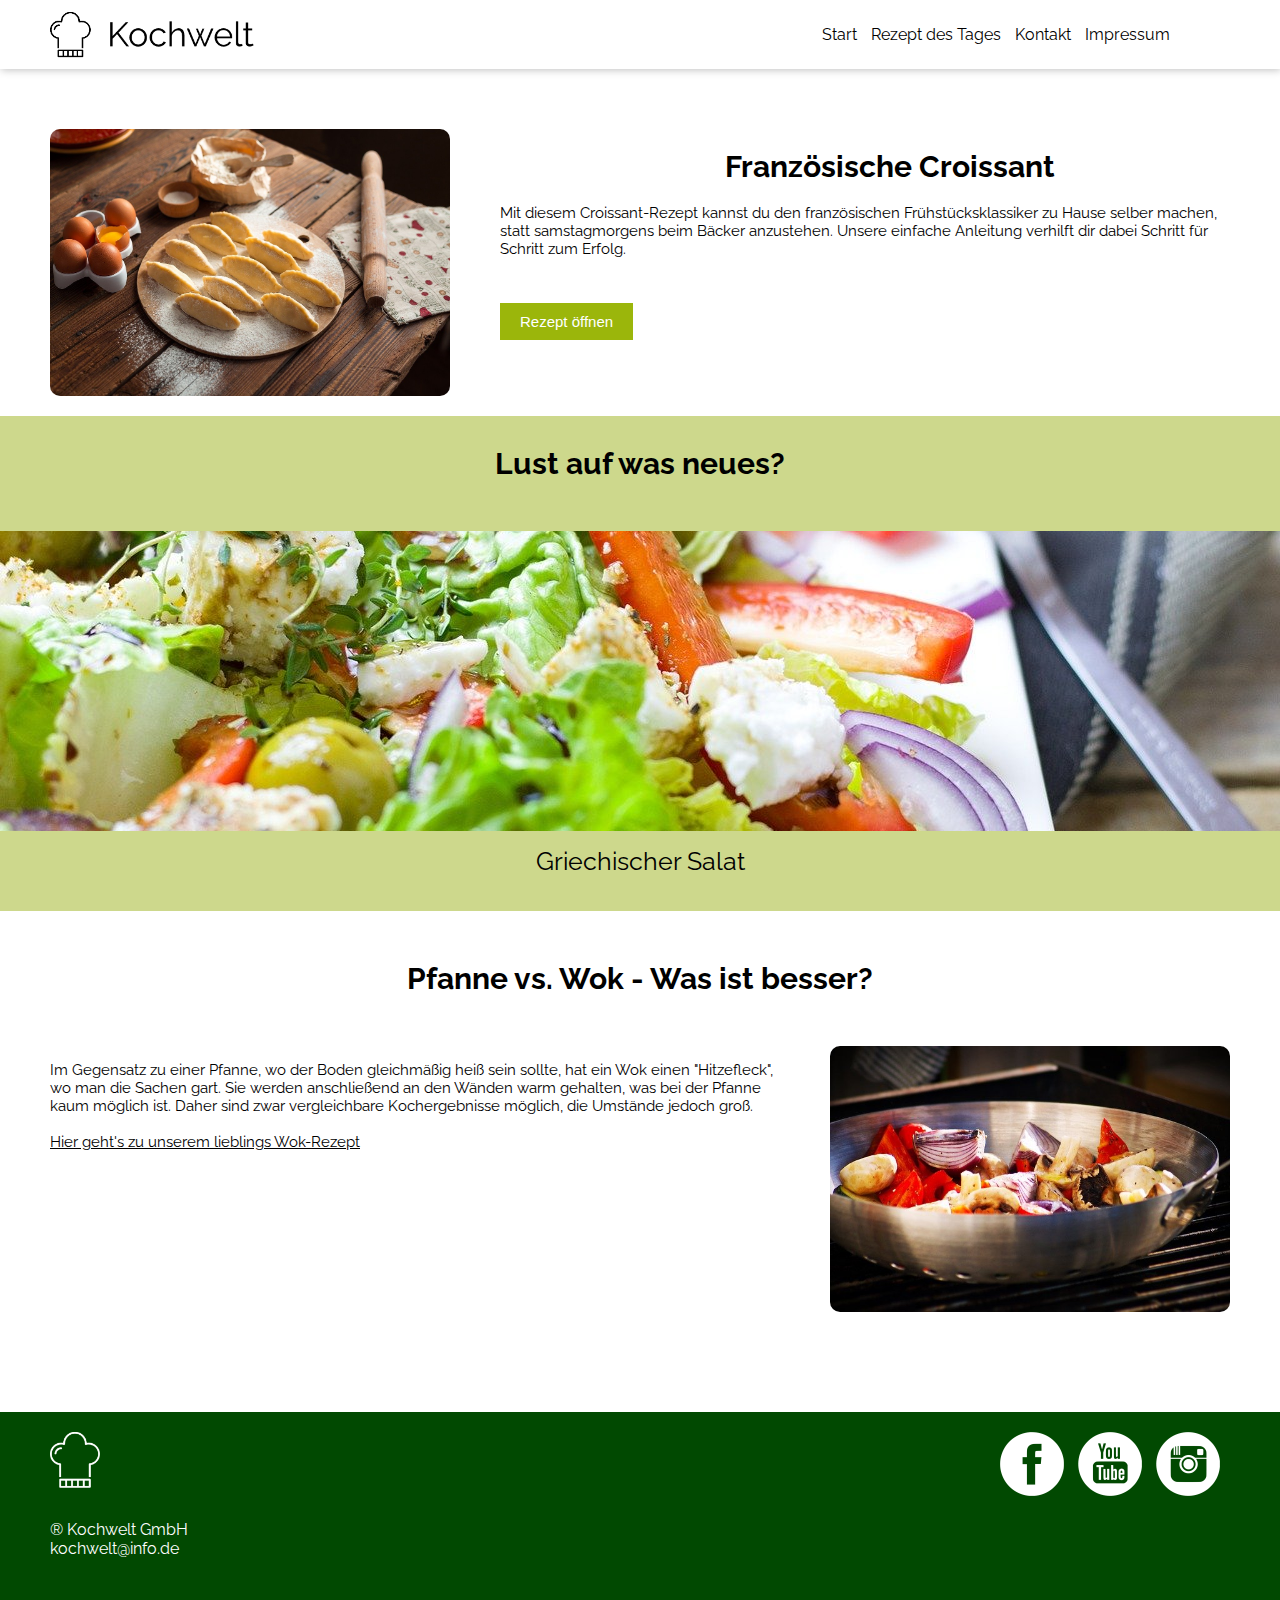
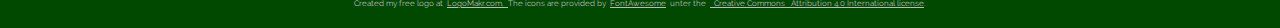
<file: index.html>
<html>

<head>
    <title>Kochwelt</title>
    <link rel="stylesheet" href="kochwelt.css">
    <link rel="stylesheet" href="footer-menu.css">
    <link rel="icon" href="img/logo-favicon.ico" type="image/x-icon">
    <script src="kochwelt.js"></script>
    <meta http-equiv="Content-Type" content="text/html; charset=UTF-8">
    <meta name="viewport" content="width=device-width, initial-scale=1">
    
    <link href="https://fonts.googleapis.com/css2?family=Raleway:wght@700&amp;display=swap" rel="stylesheet">
</head>

<body onload="startSlider()">
    <div class="overflow-hidden">
        <!-- Menu Responsive -->
        <img onclick="showMenu()" class="menu-bar" src="img/bars-solid.svg">
        <div class="overlay-menu" id="menu">
            <a href="index.html">Start</a>
            <a href="rezeptdestages.html">Rezept des Tages</a>
            <a onclick="buttonClose()" href="send_mail.html">Kontakt</a>
            <a onclick="buttonClose()" href="impressum.html">Impressum</a>

            <button onclick="buttonClose()" class="close-button">
                Close
            </button>

        </div>

        <div class="Menu" class="show-menu" id="menu">
            <a href="index.html"><img src="img/logo.png"></a>
            <div class="menu-links">
                <a href="index.html">Start</a>
                <a href="rezeptdestages.html">Rezept des Tages</a>
                <a href="send_mail.html">Kontakt</a>
                <a href="impressum.html">Impressum</a>
            </div>
        </div>


        <!-- Featured food section -->
        <div class="bg1">
            <img src="img/croissant.jpg" class="main-img">
            <div class="main-text-container">
                <h1>Französische Croissant</h1>
                <p class="main-text">Mit diesem Croissant-Rezept kannst du den französischen Frühstücksklassiker zu
                    Hause
                    selber machen, statt samstagmorgens beim Bäcker anzustehen. Unsere einfache Anleitung verhilft dir
                    dabei
                    Schritt für Schritt zum Erfolg.</p>
                <button><a href="rezeptdestages.html?id=3">Rezept öffnen</a></button>

            </div>
        </div>



        <div class="bg2">
            <h1 class="text-center">Lust auf was neues?</h1>
            <div class="slider-container">
                <div id="img-1" class="slider-img">
                    <a href="rezeptdestages.html"> <img class="img-1" src="img/salad.jpg"></a>
                    <a href="rezeptdestages.html" class="bg2-text">Griechischer Salat</a>

                </div>
                <div id="img-2" class="slider-img">
                    <a href="rezeptdestages.html?id=1"> <img class="img-2" src="img/NudelBowl.jpeg"> </a>
                    <a href="rezeptdestages.html?id=1" class="bg2-text">Bunte Nudel-Bowl</a>

                </div>
                <div id="img-3" class="slider-img">
                    <a href="rezeptdestages.html?id=3"> <img class="img-3" src="img/croissant.jpg"> </a>
                    <a href="rezeptdestages.html?id=3" class="bg2-text">Frische Croissants</a>

                </div>
            </div>

        </div>

        <div class="bg3">
            <h1 class="text-center"> Pfanne vs. Wok - Was ist besser?</h1>

            <div class="text-bg3">
                <p>Im Gegensatz zu einer Pfanne, wo der Boden gleichmäßig heiß sein sollte, hat ein Wok einen "Hitzefleck", wo man die Sachen gart. Sie werden anschließend an den Wänden warm gehalten, was bei der Pfanne kaum möglich ist. Daher sind zwar vergleichbare Kochergebnisse möglich, die Umstände jedoch groß.
                    <br><br><a href="rezeptdestages.html?id=2">Hier geht's zu unserem lieblings Wok-Rezept</a>
                </p>

                <img src="img/wok.jpg">
            </div>
        </div>

        <div class="footer" id="footer">
            <div class="footer-icons">
                <div class="logo">
                    <img src="img/logo_small-white.png">

                </div>

                <div class="footer-socia-media">
                    <a href="#"><img class="social-media-icons" src="img/facebook-4-64.png"></a>
                    <a href="https://youtu.be/milcnp2cKaI"><img class="social-media-icons" src="img/youtube-4-64.png"></a>
                    <a href="#"><img class="social-media-icons" src="img/instagram-4-64.png"></a>
                </div>
            </div>

        </div>
        <div class="contact" id="contact">
            ® Kochwelt GmbH <br>
            kochwelt@info.de
        </div>

        <div class="impressum">
            Created my free logo at &nbsp; <a href="https://logomakr.com" target="_blank"> LogoMakr.com. &nbsp; </a>
            The icons are provided by &nbsp; <a href="https://fontawesome.com/" rel="nofollow" target="_blank">
                FontAwesome</a>
            &nbsp; unter the &nbsp; <a href="https://fontawesome.com/license" target="_blank" rel="nofollow"> &nbsp;
                Creative Commons &nbsp;
                Attribution 4.0 International license</a>.
        </div>
    </div>


</body>

</html>
</file>
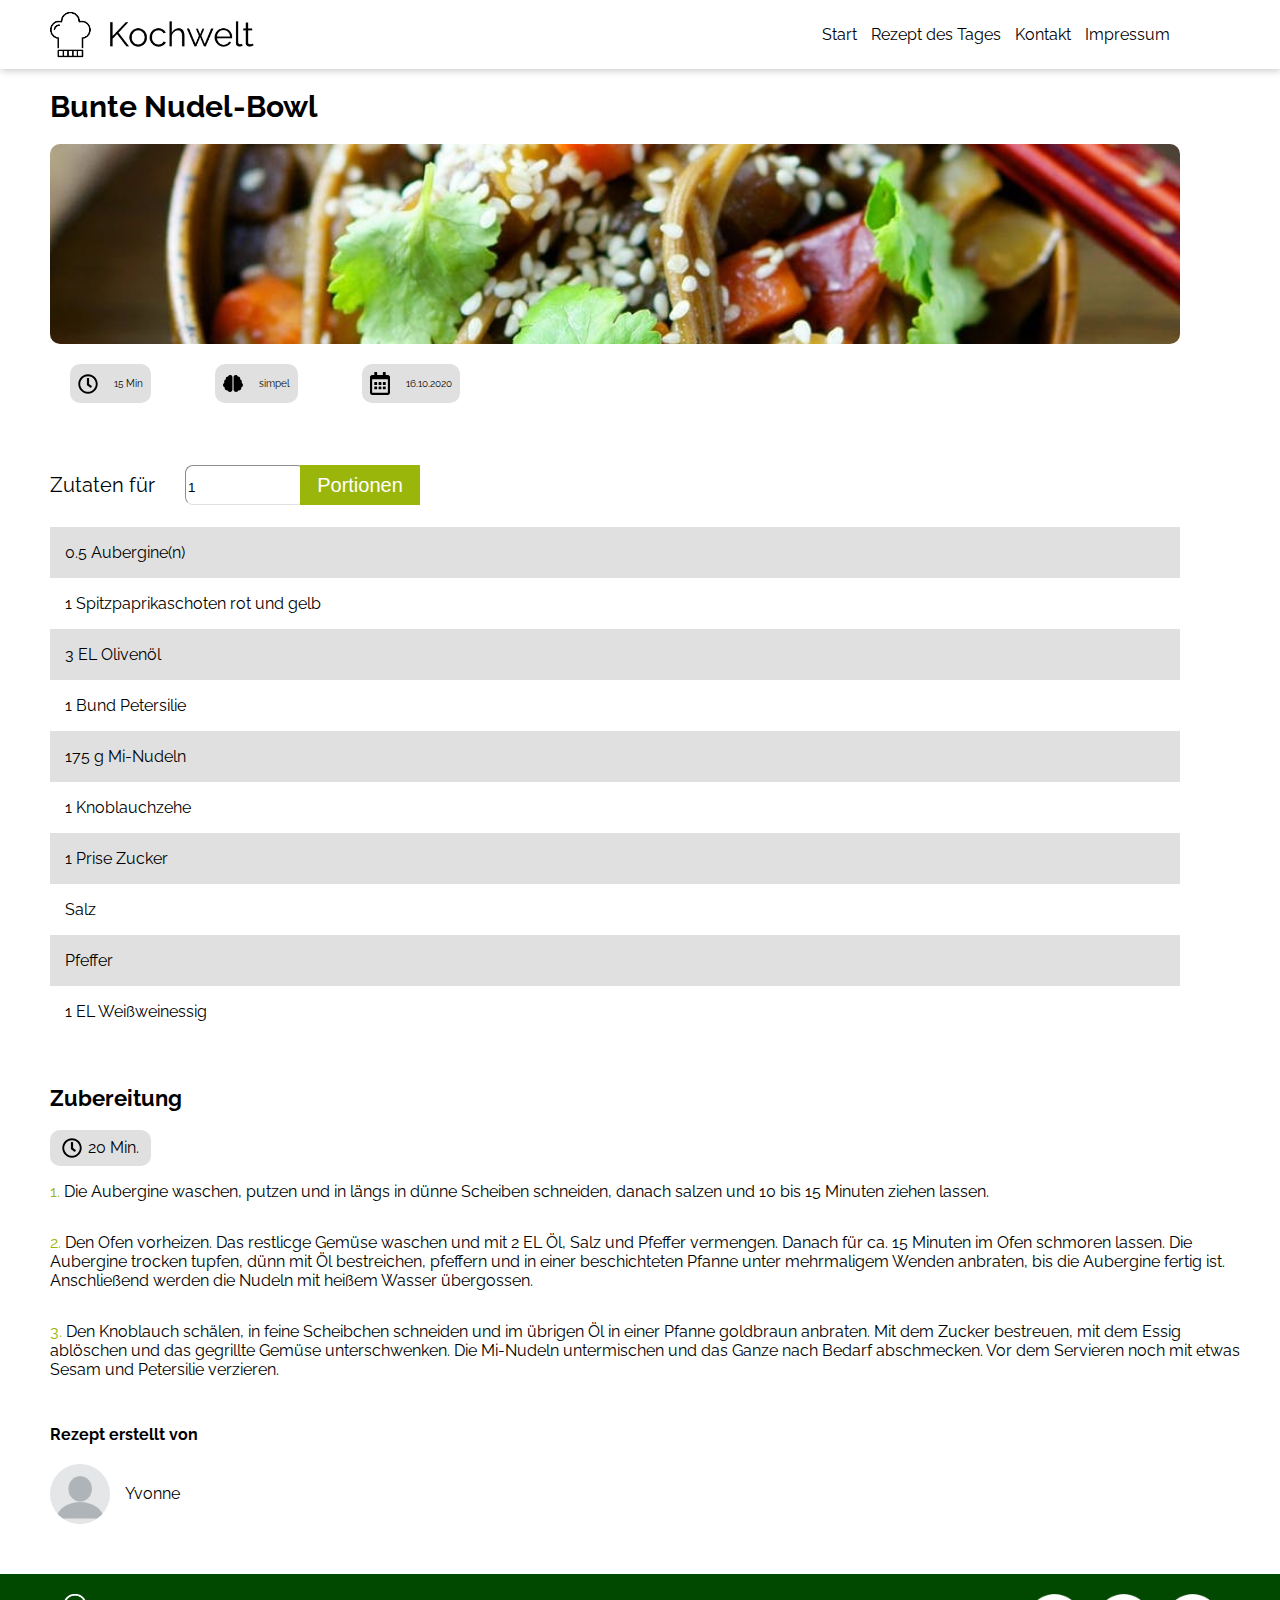
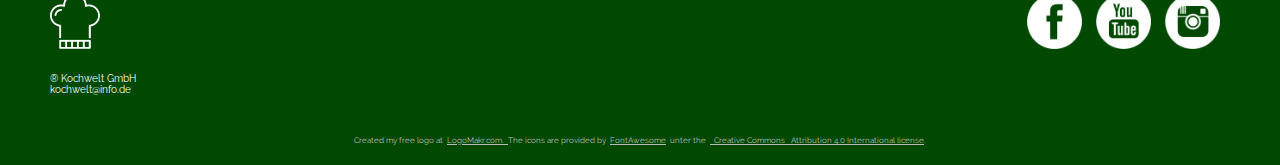
<file: buntenudelbowl.html>
<html>

<head>
    <link rel="stylesheet" href="receipt.css">
    <link rel="stylesheet" href="footer-menu.css">
    <script src="kochwelt-nudeln.js"></script>
    <link href="https://fonts.googleapis.com/css2?family=Raleway:wght@700&amp;display=swap" rel="stylesheet">
    <meta name="viewport" content="width=device-width, initial-scale=1.0">
    <meta http-equiv="Content-Type" content="text/html; charset=UTF-8">

</head>


<body onload="loadRepice(); calculate();">
    <div class="overflow-hidden">
        <div class="Menu">
            <div><img src="img/logo.png"></div>
            <div class="menu-links">
                <a href="index.html">Start</a>
                <a href="rezeptdestages.html">Rezept des Tages</a>
                <a href="#contact">Kontakt</a>
                <a href="#footer">Impressum</a>
            </div>
        </div>

        <!-- Menu Responsive -->
        <img onclick="showMenu()" class="menu-bar" src="img/bars-solid.svg">
        <div class="overlay-menu" id="menu">
            <a href="index.html">Start</a>
            <a href="rezeptdestages.html">Rezept des Tages</a>
            <a href="#contact">Kontakt</a>
            <a href="#footer">Impressum</a>

            <button onclick="buttonClose()" class="close-button">
                Close
            </button>

        </div>

        <div class="margin-left">
            <div>
                <h1 id="headline">Bunte Nudel-Bowl</h1>
            </div>

            <div class="img">
                <img src="img/NudelBowl.jpeg">
            </div>


            <div class="facts">
                <div class="label">
                    <img src="img/icons/clock-regular.svg">
                    <div>15 Min</div>
                </div>

                <div class="label">
                    <img src="img/icons/brain-solid.svg">
                    <div>simpel</div>
                </div>

                <div class="label">
                    <img src="img/icons/calendar-alt-regular.svg">
                    <div>16.10.2020</div>
                </div>
            </div>


            <div class="ingredients">
                <p>Zutaten für</p>
                <div class="value-button">
                    <input id="number" value="1" type="number" />
                    <button onclick="calculate()">Portionen</button>
                </div>
            </div>

            <div class="makings">
                <div>
                    <p id='aubergine'>Aubergine(n)</p>
                </div>
                <div>
                    <p id='pepper'>Spitzpaprikaschoten rot und gelb</p>
                </div>
                <div>
                    <p id='oil'>EL Olivenöl</p>
                </div>
                <div>
                    <p id="parsley">Bund Petersilie</p>
                </div>
                <div>
                    <p id="noodle">g Mi-Nudel</p>
                </div>
                <div>
                    <p id="garlic">Knoblauchzehen </p>
                </div>
                <div>
                    <p id="sugar">Prise Zucker</p>
                </div>
                <div>
                    <p>Salz </p>
                </div>
                <div>
                    <p>Pfeffer</p>
                </div>
                <div>
                    <p id="vinegar">EL Weißweinessig</p>
                </div>

            </div>


            <div class="preparation">
                <h2> Zubereitung</h2>

                <div class="label2">
                    <img src="img/icons/clock-regular.svg">
                    20 Min.
                </div>

                <p>
                    <span>1.</span> Die Aubergine waschen, putzen und in längs in dünne Scheiben schneiden, danach
                    salzen
                    und 10
                    bis 15 Minuten ziehen lassen.
                </p>
                <p>
                    <span>2.</span> Den Ofen vorheizen. Das restlicge Gemüse waschen und mit 2 EL Öl, Salz und Pfeffer
                    vermengen. Danach für ca. 15 Minuten im Ofen schmoren lassen. Die Aubergine trocken tupfen, dünn mit
                    Öl
                    bestreichen, pfeffern und in einer beschichteten Pfanne unter mehrmaligem Wenden anbraten, bis die
                    Aubergine
                    fertig ist.
                    Anschließend werden die Nudeln mit heißem Wasser übergossen.
                </p>
                <p>
                    <span>3.</span> Den Knoblauch schälen, in feine Scheibchen schneiden und im übrigen Öl in einer Pfanne goldbraun anbraten. Mit dem Zucker bestreuen, mit dem Essig ablöschen und das gegrillte Gemüse unterschwenken. Die Mi-Nudeln untermischen und das Ganze nach Bedarf abschmecken. Vor dem Servieren noch mit etwas Sesam und Petersilie verzieren.
                </p>

            </div>


            <div class="author">
                <b>Rezept erstellt von</b>
                <div class="profile"> <img src="img/profile.png"> Yvonne
                </div>

            </div>
        </div>
        <div class="footer" id="footer">
            <div class="footer-icons">
                <div class="logo">
                    <img src="img/logo_small-white.png">

                </div>

                <div class="footer-socia-media">
                    <a href="#"><img class="social-media-icons" src="img/facebook-4-64.png"></a>
                    <a href="#"><img class="social-media-icons" src="img/youtube-4-64.png"></a>
                    <a href="#"><img class="social-media-icons" src="img/instagram-4-64.png"></a>
                </div>
            </div>

        </div>
        <div class="contact" id="contact">
            ® Kochwelt GmbH <br>
            kochwelt@info.de
        </div>

        <div class="impressum">
            Created my free logo at &nbsp; <a href="https://logomakr.com" target="_blank"> LogoMakr.com. &nbsp; </a>
            The icons are provided by &nbsp; <a href="https://fontawesome.com/" rel="nofollow" target="_blank">
                FontAwesome</a>
            &nbsp; unter the &nbsp; <a href="https://fontawesome.com/license" target="_blank" rel="nofollow"> &nbsp;
                Creative Commons &nbsp;
                Attribution 4.0 International license</a>.
        </div>
    </div>

</body>

</html>
</file>
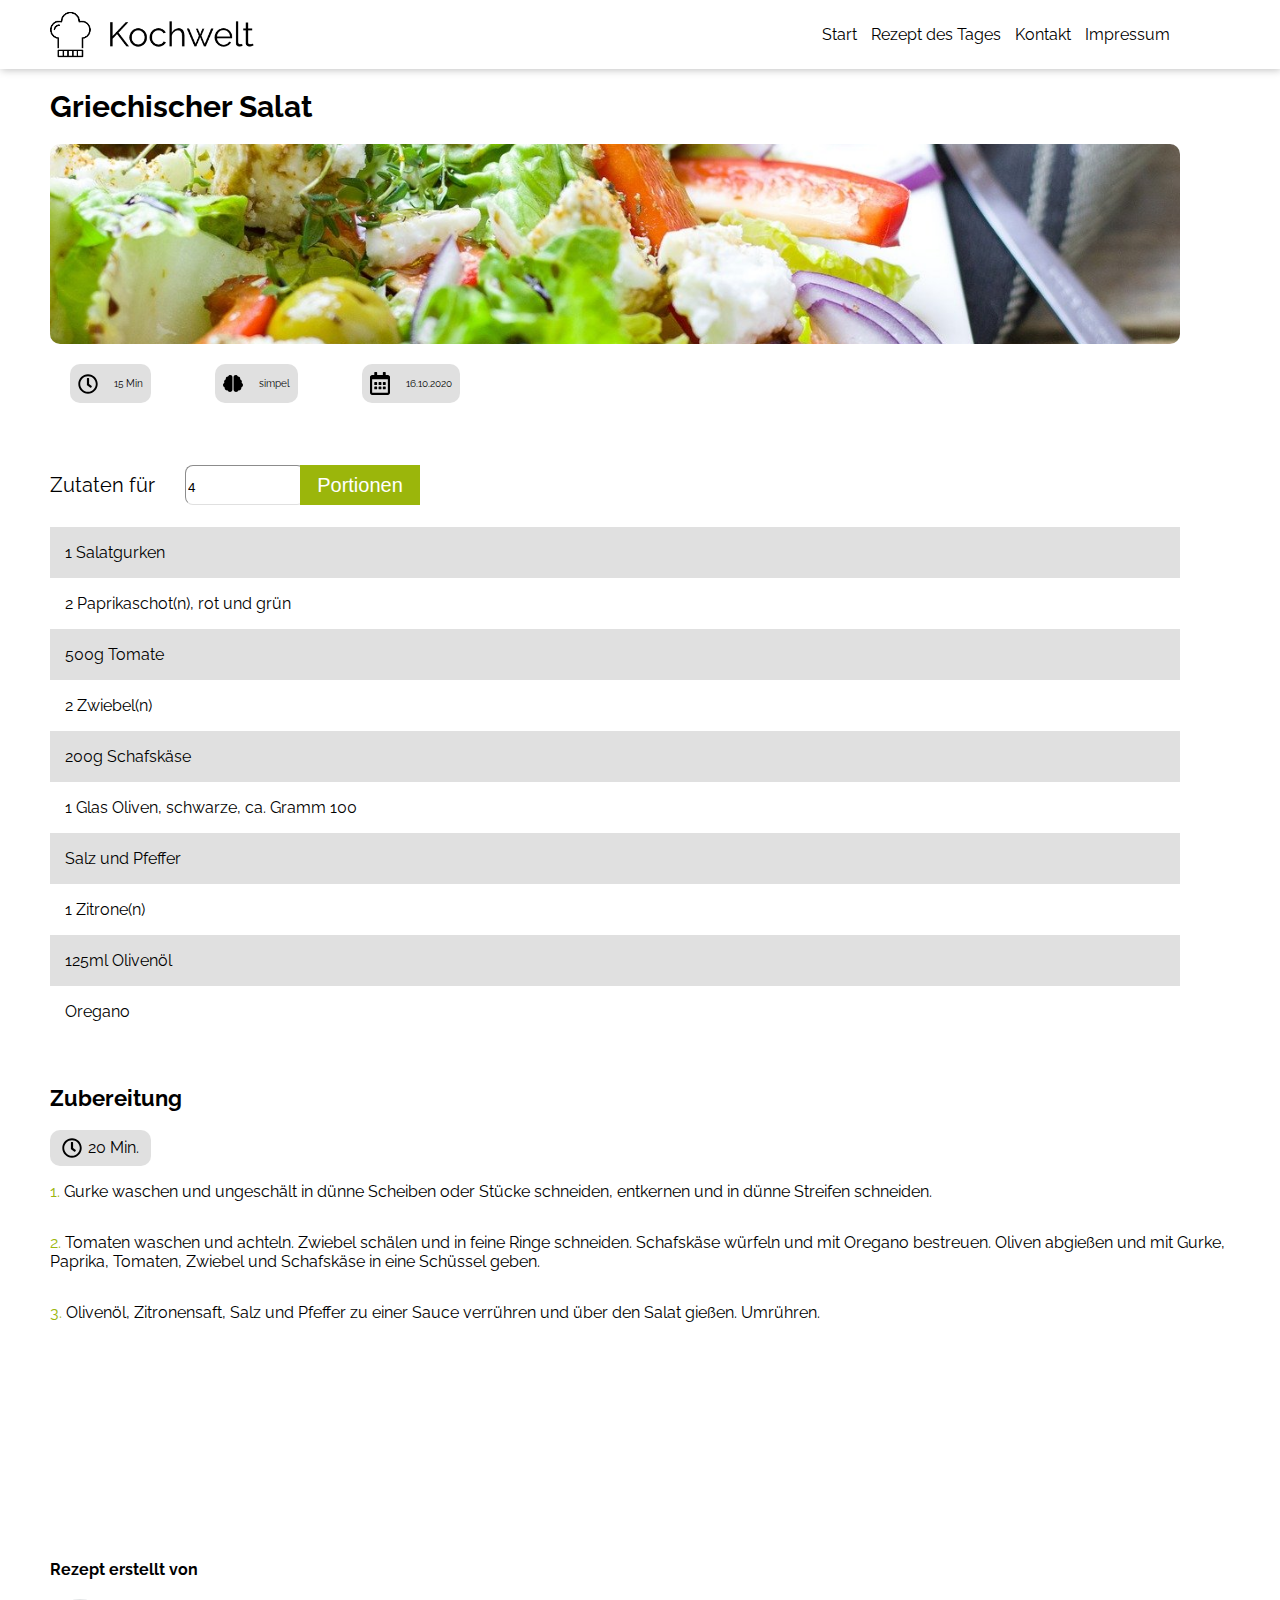
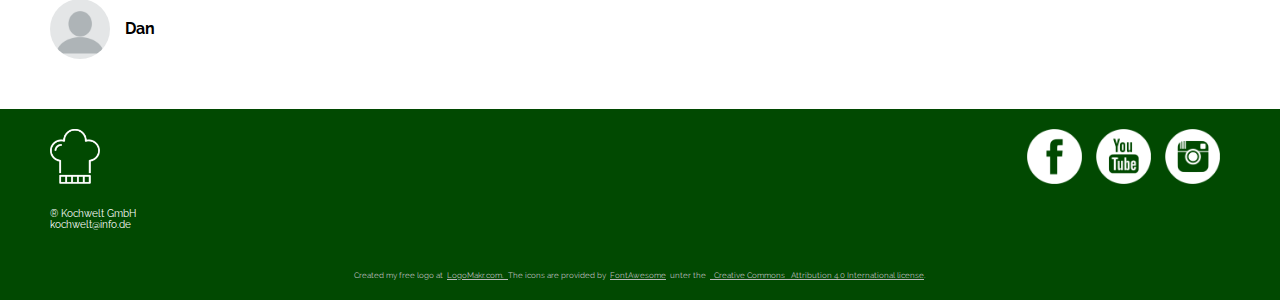
<file: rezeptdestages.html>
<html>

<head>
    <title id="title">Griechischer Salat</title>
    <link rel="stylesheet" href="receipt.css">
    <link rel="stylesheet" href="footer-menu.css">
    <link rel="icon" href="img/logo-favicon.ico" type="image/x-icon">
    <script src="kochwelt.js"></script>
    <meta http-equiv="Content-Type" content="text/html; charset=UTF-8">
    <meta name="viewport" content="width=device-width, initial-scale=1">
    <link href="https://fonts.googleapis.com/css2?family=Raleway:wght@700&amp;display=swap" rel="stylesheet">
</head>

<body onload="loadRepice(); calculate();">
    <div class="overflow-hidden">

        <div class="Menu" class="padding-left">
            <a href="index.html"><img src="img/logo.png"></a>
            <div class="menu-links">
                <a href="index.html">Start</a>
                <a href="rezeptdestages.html">Rezept des Tages</a>
                <a href="send_mail.html">Kontakt</a>
                <a href="impressum.html">Impressum</a>
            </div>
        </div>


        <!-- Menu Responsive -->

        <img onclick="showMenu()" class="menu-bar" src="img/bars-solid.svg">
        <div class="overlay-menu" id="menu">
            <a href="index.html">Start</a>
            <a href="rezeptdestages.html">Rezept des Tages</a>
            <a onclick="buttonClose()" href="send_mail.html">Kontakt </a> 
            <a onclick="buttonClose()" href="impressum.html">Impressum</a>

            <button onclick="buttonClose()" class="close-button">
                Close
            </button>

    

        </div>

        <div class="margin-left">
            <div>
                <h1 id="headline">Griechischer Salat</h1>
            </div>

            <div class="img">
                <img id="image" src="img/salad.jpg">
            </div>

            <div class="facts" class="padding-left">
                <div class="label">
                    <img src="img/icons/clock-regular.svg">
                    <div id="time">15 Min</div>
                </div>

                <div class="label">
                    <img src="img/icons/brain-solid.svg">
                    <div id="difficulty">simpel</div>
                </div>

                <div class="label">
                    <img src="img/icons/calendar-alt-regular.svg">
                    <div id="date">16.10.2020</div>
                </div>
            </div>
            <div class="ingredients" class="padding-left">
                <p>Zutaten für</p>
                <div class="value-button"> <input id="number" value="4" type="number" type="text" />
                    <button onclick="calculate()">Portionen</button>
                </div>
            </div>

            <div class="makings">
                <div>
                    <p id='cucumbers'>Salatgurke(n)</p>
                </div>
                <div>
                    <p id='pepper'>Paprikaschot(n), rot und grün</p>
                </div>
                <div>
                    <p id='tomato'>Tomate (n)</p>
                </div>
                <div>
                    <p id='onion'>Zwiebel (n)</p>
                </div>
                <div>
                    <p id="cheese">g Schafskäse</p>
                </div>
                <div>
                    <p id="olives">1 Glas Oliven, schwarze, ca. </p>
                </div>
                <div>
                    <p>Salz und Pfeffer</p>
                </div>
                <div>
                    <p id="lemon">Zitrone(n)</p>
                </div>
                <div>
                    <p id="oliveoil">ml Olivenöl</p>
                </div>
                <div>
                    <p>Oregano</p>
                </div>
            </div>

            <div class="preparation" class="padding-left">
                <h2> Zubereitung</h2>

                <div  id="time" class="label2">
                    <img src="img/icons/clock-regular.svg">
                  20 Min.
                </div>

                <p id="preparation1">
                    <span>1.</span> Gurke waschen und ungeschält in dünne Scheiben oder Stücke schneiden, entkernen und
                    in dünne
                    Streifen schneiden.
                </p>
                <p id="preparation2">
                    <span>2.</span> Tomaten waschen und achteln. Zwiebel schälen und in feine Ringe schneiden.
                    Schafskäse
                    würfeln und mit Oregano bestreuen. Oliven abgießen und mit Gurke, Paprika, Tomaten, Zwiebel und
                    Schafskäse
                    in eine Schüssel geben.
                </p>
                <p id="preparation3">
                    <span>3.</span> Olivenöl, Zitronensaft, Salz und Pfeffer zu einer Sauce verrühren und über den Salat
                    gießen.
                    Umrühren.
                </p>

                <p id="preparation4"></p>
                <p id="preparation5"></p>
                <p id="preparation6"></p>
                <p id="preparation7"></p>
                <p id="preparation8"></p>
                <p id="preparation9"></p>

            </div>


            <div class="author" class="padding-left">
                <b>Rezept erstellt von </b>
                <div class="profile"> <img src="img/profile.png" > <b id="person">Dan</b>
                </div>

            </div>
        </div>
        <div class="footer" id="footer" class="padding-left">
            <div class="footer-icons">
                <div class="logo">
                    <img src="img/logo_small-white.png">

                </div>

                <div class="footer-socia-media">
                    <a href="#"><img class="social-media-icons" src="img/facebook-4-64.png"></a>
                    <a href="https://youtu.be/milcnp2cKaI"><img class="social-media-icons" src="img/youtube-4-64.png"></a>
                    <a href="#"><img class="social-media-icons" src="img/instagram-4-64.png"></a>
                </div>
            </div>

        </div>
        <div class="contact" id="contact" class="padding-left">
            ® Kochwelt GmbH <br>
            kochwelt@info.de
        </div>

        <div class="impressum" class="padding-left">
            Created my free logo at &nbsp; <a href="https://logomakr.com" target="_blank"> LogoMakr.com. &nbsp; </a>
            The icons are provided by &nbsp; <a href="https://fontawesome.com/" rel="nofollow" target="_blank">
                FontAwesome</a>
            &nbsp; unter the &nbsp; <a href="https://fontawesome.com/license" target="_blank" rel="nofollow"> &nbsp;
                Creative Commons &nbsp;
                Attribution 4.0 International license</a>.
        </div>


    </div>

</body>

</html>
</file>
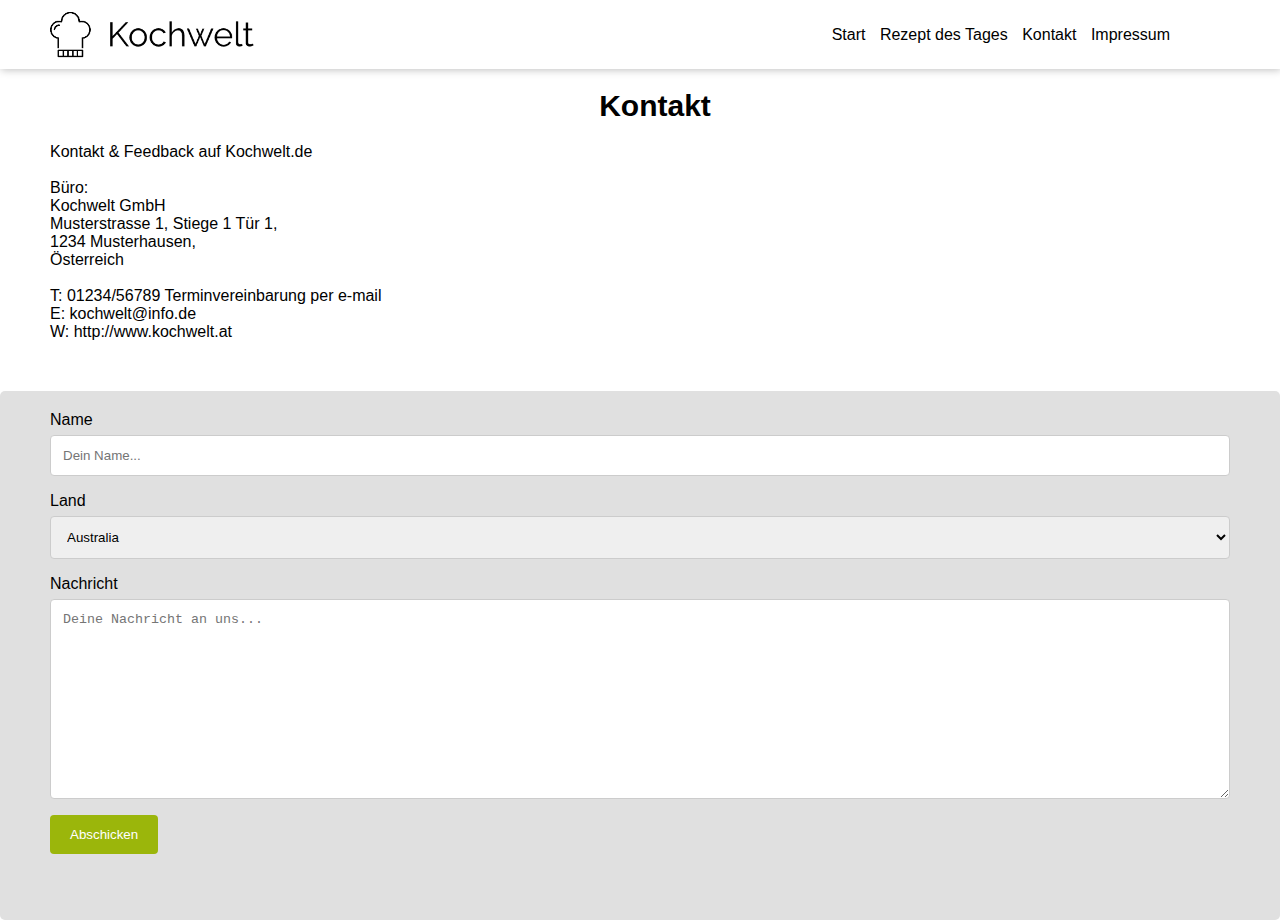
<file: send_mail.html>
<html>

<head>
  <meta charset='utf-8'>
  <meta http-equiv='X-UA-Compatible' content='IE=edge'>

  <link rel="icon" href="img/logo-favicon.ico" type="image/x-icon">
  <meta name='viewport' content='width=device-width, initial-scale=1'>
  <link rel='stylesheet' type='text/css' media='screen'>
  <title>Kontakt</title>
  <script src="kochwelt.js"></script>
  <link rel="stylesheet" href="footer-menu.css">
  <link rel="stylesheet" href="kochwelt.css">
  <style>
    body {
      padding: 0;
      font-family: 'Raleway', sans-serif;

    }

    .contact1 {
      padding-left: 50px;
      padding-right: 20px;
      padding-bottom: 50px;
    }

    /* Style inputs with type="text", select elements and textareas */
    input[type=text],
    select,
    textarea {
      width: 100%;
      /* Full width */
      padding: 12px;
      /* Some padding */
      border: 1px solid #ccc;
      /* Gray border */
      border-radius: 4px;
      /* Rounded borders */
      box-sizing: border-box;
      /* Make sure that padding and width stays in place */
      margin-top: 6px;
      /* Add a top margin */
      margin-bottom: 16px;
      /* Bottom margin */
      resize: vertical
        /* Allow the user to vertically resize the textarea (not horizontally) */
    }

    /* Style the submit button with a specific background color etc */
    input[type=submit] {
      background-color: #9bb60b;
      color: white;
      padding: 12px 20px;
      border: none;
      border-radius: 4px;
      cursor: pointer;
    }

    /* When moving the mouse over the submit button, add a darker green color */
    input[type=submit]:hover {
      background-color: #45a049;
    }

    /* Add a background color and some padding around the form */
    .container {
      border-radius: 5px;
      background-color: rgb(224, 224, 224);
      padding-right: 50px;
      padding-bottom: 50px;
      padding-top: 20px;
      padding-left: 50px;

    }

    @media(max-width: 800px) {
      body {
        font-size: 1.1em !important;
      }

      .contact1 {
        padding-left: 20px;
        padding-right: 20px;
      }

      .container {
        padding-right: 20px;
        padding-bottom: 20px;
        padding-top: 20px;
        padding-left: 20px;
      }
    }
  </style>
</head>

<body>
  <div class="overflow-hidden">
    <!-- Menu Responsive -->
    <img onclick="showMenu()" class="menu-bar" src="img/bars-solid.svg">
    <div class="overlay-menu" id="menu">
      <a href="index.html">Start</a>
      <a href="rezeptdestages.html">Rezept des Tages</a>
      <a onclick="buttonClose()" href="send_mail.html">Kontakt</a>
      <a onclick="buttonClose()" href="impressum.html">Impressum</a>

      <button onclick="buttonClose()" class="close-button">
        Close
      </button>

    </div>

    <div class="Menu" class="show-menu" id="menu">
      <a href="index.html"><img src="img/logo.png"></a>
      <div class="menu-links">
        <a href="index.html">Start</a>
        <a href="rezeptdestages.html">Rezept des Tages</a>
        <a href="send_mail.html">Kontakt</a>
        <a href="impressum.html">Impressum</a>
      </div>
    </div>
    <div class="contact1">
      <h1>Kontakt</h1>
      Kontakt & Feedback auf Kochwelt.de
      <br>
      <br>
      Büro:
      <br>
      Kochwelt GmbH <br>

      Musterstrasse 1, Stiege 1 Tür 1,<br>
      1234 Musterhausen,<br>
      Österreich<br>
      <br>
      T: 01234/56789 Terminvereinbarung per e-mail
      <br>
      E: kochwelt@info.de

      <br>
      W: http://www.kochwelt.at

    </div>



    <div class="container">
      <form action="http://dan-mercurean.developerakademie.com/dan/Kochwelt-Gruppenarbeit/send_mail.php" method="POST">

        <label for="fname">Name</label>
        <input type="text" id="fname" name="name" placeholder="Dein Name...">

        <label for="country">Land</label>
        <select id="country" name="country">
          <option value="australia">Australia</option>
          <option value="canada">Canada</option>
          <option value="austria">Österreich</option>
          <option value="germany">Deutschland</option>
        </select>

        <label for="subject">Nachricht</label>
        <textarea id="subject" name="message" placeholder="Deine Nachricht an uns..." style="height:200px"></textarea>

        <input type="submit" value="Abschicken">

      </form>

    </div>

</body>

</html>
</file>
<file: kochwelt.css>
body {
    margin: 0;
}

.main-img {
    width: 400px;
    object-fit: cover;
    border-radius: 10px;
}

.bg1 {
    margin-top: 60px;
    padding-left: 50px;
    display: flex;
}

.main-text-container {
    margin-left: 50px;
}

.main-text {
    font-family: 'Raleway', sans-serif;
    font-size: 15px;
}

.main-img {
    display: flex;
    justify-content: center;
}

h1 {
    font-family: 'Raleway', sans-serif;
    font-size: 30px;
    justify-content: center;
    display: flex;
}

.text-center {
    text-align: center;
    padding-top: 30px;
    padding-bottom: 30px;
}

button {
    background-color: #9bb60b;
    color: w te;
    padding: 10px;
    padding-left: 20px;
    padding-right: 20px;
    margin-top: 30px;
    font-size: 15px;
    cursor: pointer;
    border: none;
}

button a {
    color: white;
    text-decoration: none;
    cursor: pointer;
}

.slider-container {
    overflow: hidden;
    width: 100%;
    height: 320px;
    position: relative;
    background-color: #cdd88c;
    padding-bottom: 30px;
    display: flex;
    text-align: center;
   /* margin-left: 50px; */
}

.slider-img {
    transition: transform 225ms ease-in-out;
    width: 100%;
    flex-shrink: 0;
    height: 300px;
    object-fit: cover;
    margin-bottom: 10px;
}

.slider-img a {
    font-size: 25px;
    color: black;
    text-decoration: none;

}

.bg2 {
    background-color: #cdd88c;
    padding-bottom: 30px;
}

.img-1 {
    width: 100%;
    height: 300px;
    object-fit: cover;
    transform: translateX(0);
    margin-bottom: 15px;
}

.img-2 {
    width: 100%;
    height: 300px;
    object-fit: cover;
    margin-bottom: 15px;
}

.img-3 {
    width: 100%;
    height: 300px;
    object-fit: cover;
    margin-bottom: 15px;
}

.img-bg2 {
    display: flex;
    justify-content: space-between;
    font-size: 25px;
}

.img-bg2 img {
    width: 200px;
    height: 150px;
    justify-content: center;
    margin-left: 50px;
    margin-right: 50px;
    object-fit: cover;
    border-radius: 10px;
    position: relative;
}

.bg2-text {
    text-align: center;
    font-family: 'Raleway', sans-serif;
    font-size: 16px;
    margin-top: 10px;
}

.bg3 {
    display: flex;
    justify-content: center;
    flex-direction: column;
    padding-bottom: 50px;
}

.bg3 img {
    width: 400px;
    object-fit: cover;
    border-radius: 10px;
    margin-right: 50px;
    margin-bottom: 50px;
}

.text-bg3 {
    display: flex;
    font-family: 'Raleway', sans-serif;
    margin-left: 50px;
    font-size: 15px;
}

.text-bg3 a {
    color: black;
    cursor: pointer;
}

.text-bg3 a:hover{
    color:  #9bb60b;
}

p {
    margin-right: 35px;
}

.recipe1 {
    flex-direction: column;
    display: flex;
    text-decoration: none;
    color: black;
}

.recipe1 a {
    text-decoration: none;
    color: black;
}

.recipe2 {
    flex-direction: column;
    display: flex;
    text-decoration: none;
    color: black;
}

.recipe2 a {
    text-decoration: none;
    color: black;
}

.recipe3 {
    flex-direction: column;
    display: flex;
    text-decoration: none;
    color: black;
}

.recipe3 a {
    text-decoration: none;
    color: black;
}

@media(max-width: 800px) {
    body {
        font-size: 1.6em !important;
        display: flex;
        flex-direction: column;
        position: absolute;
    }
    .bg1 {
        margin-top: 30px;
        flex-direction: column;
        padding: 0px !important;
        align-items: center;
    }
    .main-img {
        width: 328px;
    }
    .main-text {
        text-align: center;
        margin-left: 20px;
        margin-right: 20px;
        font-size: 0.8em;
        align-items: center;
        margin-top: 0px;
    }
    .main-text-container {
        margin-left: 0px !important;
        display: flex;
        flex-direction: column;
        align-items: center;
    }
    h1 {
        font-family: 'Raleway', sans-serif;
        font-size: 34px;
        justify-content: center;
        display: flex;
        text-align: center;
    }
    button {
        background-color: #9bb60b;
        color: white;
        padding: 10px;
        padding-left: 20px;
        padding-right: 20px;
        margin-top: 30px;
        font-size: 0.8em;
        cursor: pointer;
        border: none;
    }

    .text-center {
        padding-top: 18px;
    }

    .bg2 {
        margin-top: 50px;
    }

    .slider-container {
        margin-top: -38px;
        height: 310px;
    }

    p {
        font-size: 0.8em;
    }
    .img-bg2 {
        display: flex;
        flex-direction: column;
        align-items: center;
    }
    .img-bg2 img {
        width: 400;
        height: 200;
        justify-content: center;
        object-fit: cover;
        border-radius: 10px;
    }
    .recipe1 {
        margin-bottom: 40px;
    }
    .recipe2 {
        margin-bottom: 40px;
    }
    .recipe3 {
        margin-bottom: 40px;
    }
    .bg2-text {
        text-align: center;
        font-family: 'Raleway', sans-serif;
        font-size: 1.2em;
        margin-top: 18px;
    }
    .bg3 {
        margin-right: 30px;
        margin-left: 30px;

    }
    .text-bg3 a {
        color: black;
        cursor: pointer;
    }
    
    .text-bg3 a:hover{
        color:  #9bb60b;
    }
    .text-bg3 {
        display: flex;
        flex-direction: column;
        font-family: 'Raleway', sans-serif;
        text-align: center;
        font-size: 15px;
        font-size: 1em;
        margin-left: 0px !important;
        margin-right: 0px !important;
    }
    .bg3 img {
        width: 300px;
        object-fit: cover;
        border-radius: 10px;
        margin-bottom: 0px !important;
        margin-right: 0px;
        margin-top: 20px;
    }
    p {
        margin-right: 0px;
        margin-top: -8px;
    }
}

@media(min-width: 800px) {
    .menu-bar {
        display: none;
    }
    .overlay-menu {
        display: none;

    }
    .overflow-hidden {
        overflow-X: hidden;
    }
}
</file>
<file: footer-menu.css>
body {
    overflow-x: hidden;
}

.menu {
    display: flex;
    justify-content: space-between;
    padding-right: 100px;
    align-items: center;
    padding-left: 50px;
    cursor: pointer;
    box-shadow: 1px 1px 8px silver;
    overflow-x: hidden;
}

.Menu img {
    width: 230px;
}

.menu-links a:hover {
    color: #9bb60b;
    border-bottom: 1.5em;
    transition: 0.4s;
    transition-property: left right;
}

.menu-links a {
    margin-right: 10px;
    text-decoration: none;
    font-family: 'Raleway', sans-serif;
    color: black;
    border-bottom: 1.5px solid transparent;
    transition: all 225ms ease-in-out;
}

.footer {
    background-color: rgb(1, 73, 1);
}

.logo {
    margin-left: 50px;
}

.logo img {
    width: 50px;
    margin-top: 20px;
}

.footer-socia-media {
    margin-right: 50px;
    margin-top: 20px;
}

.footer-socia-media img {
    margin-right: 10px;
}

.footer-icons {
    justify-content: space-between;
    display: flex;
}

.impressum {
    background-color: rgb(1, 73, 1);
    font-family: 'Raleway', sans-serif;
    color: rgb(187, 187, 187);
    padding-top: 40px;
    font-size: 8px;
    justify-content: center;
    display: flex;
    min-height: 30px;
}

.impressum a {
    color: rgb(187, 187, 187);
}

.contact {
    display: flex;
    justify-content: flex-start;
    background-color: rgb(1, 73, 1);
    font-family: 'Raleway', sans-serif;
    color: white;
    padding-left: 50px;
    padding-top: 20px;
}

@media(max-width: 800px) {
    body {
        overflow-x: hidden;
        width: 100vw;
    }
    .menu {
        width: 100%;
        padding-left: 20px;
    }
    .menu img {
        width: 200px;
    }
    .menu-links a {
        display: none;
        margin-right: 10px;
        text-decoration: none;
        font-family: 'Raleway', sans-serif;
        color: black;
        border-bottom: 1.5px solid transparent;
        transition: all 225ms ease-in-out;
    }
    .menu-bar {
        position: absolute;
        width: 40px;
        right: 20px;
        top: 7px;
        cursor: pointer;
    }
    .overlay-menu {
        font-family: 'Raleway', sans-serif;
        position: absolute;
        display: flex;
        flex-direction: column;
        background-color: white;
        top: 0;
        right: 0;
        left: 0;
        bottom: 0;
        padding-top: 40px;
        z-index: 2;
        border-left: 1px solid black;
        transform: translateX(100%);
        transition: all 225ms ease-in-out;
    }
    .overlay-menu a {
        text-decoration: none;
        margin-left: 20px;
        margin-top: 20px;
        color: black;
        border-bottom: 1.5px solid transparent;
        transition: all 225ms ease-in-out;
    }
    .overlay-menu a:hover {
        color: #9bb60b;
        border-bottom: 1.5em;
        transition: 0.4s;
        transition-property: left right;
    }
    .show-overlay-menu {
        transform: translateX(0);
    }
    .close-button {
        border: none;
        font-size: 20px;
        background-color: #9bb60b;
        color: white;
        height: 21px;
        border-width: thin;
        border-color: gray;
        cursor: pointer;
        height: 40px;
        width: 120px;
        margin-left: 20px;
        margin-top: 50px;
    }
    .contact {
        font-size: 15px;
        margin-top: -3px;
        padding-left: 20px;
    }
    .contact2 {
        font-size: 30px;
        margin-top: 450vh;
        margin-left: 20px;
    }
    .logo {
        margin-left: 20px;
    }
    .logo img {
        width: 50px;
    }
    .footer-socia-media img {
        width: 50px;
        height: 50px;
        margin-right: 5px;
    }
    .footer-socia-media {
        margin-right: 20px;
    }
    .impressum {
        min-height: 30px;
        font-size: 4.8px;
        margin-top: -3px;
    }
    .overflow-hidden {
        overflow-x: hidden;
        position: relative;
    }
}
</file>
<file: receipt.css>
body {
    margin: 0px;
    overflow-x: hidden;
}

.margin-left {
    margin-left: 50px;
}

.bg1 {
    display: flex;
    flex-direction: column;
    margin-left: 40px;
    margin-top: 30px;
}

.img {
    margin-right: 100px;
}

.img img {
    display: flex;
    width: 100%;
    height: 200px;
    object-fit: cover;
    border-radius: 10px;
}

h1 {
    font-family: 'Raleway', sans-serif;
    font-size: 30px;
    color: black;
    display: flex;
}

.facts {
    margin-top: 20px;
    margin-left: 20px;
    display: flex;
    justify-content: left;
    font-family: 'Raleway', sans-serif;
    font-size: 10px;
}

.facts img {
    width: 20px;
    padding-right: 10px;
}

.calendar {
    display: flex;
    margin-top: 25px;
    background-color: rgb(224, 224, 224);
    border-radius: 10px;
    font-family: 'Raleway', sans-serif;
    font-size: 15px;
}

.calendar img {
    display: flex;
    width: 20px;
    margin-right: 6px;
}

.label {
    padding: 8px;
    display: flex;
    justify-content: center;
    align-items: center;
    background-color: rgb(224, 224, 224);
    margin-right: 64px;
    border-radius: 10px;
}

.label2 {
    padding: 8px;
    display: flex;
    justify-content: center;
    align-items: center;
    background-color: rgb(224, 224, 224);
    margin-right: 64px;
    border-radius: 10px;
    width: 85px;
}

.label2 img {
    width: 20px;
    margin-right: 6px;
}

.label img {
    width: 20px;
    margin-right: 6px;
}

.makings {
    display: flex;
    flex-direction: column;
    font-family: 'Raleway', sans-serif;
    margin-right: 100px;
}

.makings div:nth-child(2n+1) {
    background-color: rgb(224, 224, 224);
}

.makings div {
    padding-left: 15px;
}

button {
    border: none;
    font-size: 20px;
    background-color: #9bb60b;
    color: white;
    height: 21px;
    border-width: thin;
    border-color: gray;
    cursor: pointer;
    height: 40px;
    width: 120px;
    margin-left: -10px;
}

.ingredients {
    display: flex;
    align-items: center;
    margin-top: 50px;
    font-size: 20px;
    font-family: 'Raleway', sans-serif;
    padding-bottom: 10px;
}

input {
    height: 40px;
    width: 120px;
    border-radius: 8px;
    border-width: 1px;
    border-color: rgb(224, 224, 224);
    padding-top: 5px;
}

p {
    margin-right: 30px;
}

.preparation {
    display: flex;
    flex-direction: column;
    font-family: 'Raleway', sans-serif;
    font-size: 12pt;
    margin-top: 30px;
}

h2 {
    font-family: 'Raleway', sans-serif;
    font-size: 22px;
}

span {
    color: #9bb60b;
}

.author {
    display: flex;
    flex-direction: column;
    font-family: 'Raleway', sans-serif;
    font-size: 12pt;
    margin-top: 30px;
    margin-bottom: 50px;
}

.profile img {
    width: 60px;
    height: 60px;
    border-radius: 40px;
    margin-right: 15px;
}

.profile {
    display: flex;
    justify-content: left;
    align-items: center;
    margin-top: 20px;
}

.footer {
    background-color: rgb(1, 73, 1);
}

.logo {
    margin-left: 50px;
}

.logo img {
    width: 50px;
    margin-top: 20px;
    object-fit: cover;
}

.footer-socia-media {
    margin-right: 50px;
    margin-top: 20px;
}

.footer-socia-media img {
    margin-right: 10px;
    width: 55px;
    height: 55px;
}

.footer-icons {
    justify-content: space-between;
    display: flex;
}

.contact {
    display: flex;
    justify-content: flex-start;
    background-color: rgb(1, 73, 1);
    font-family: 'Raleway', sans-serif;
    color: white;
    padding-top: 20px;
    font-size: 10px;
    padding-left: 50px;
}

@media(max-width: 800px) {
    body {
        font-size: 1.1em !important;
        display: flex;
        flex-direction: column;
        position: absolute;
    }

    .margin-left {
        margin-left: 20px;
    }
  
    h1 {
        font-size: 34px;
        text-align: center;
        margin-left: 30px;
    }
    .img {
        margin-right: 20px;
        margin-left: 20px;
    }
    
    .margin-left {
        margin-left: 0px;
    }
    .label {
        margin-right: 20px;
    }
    .label2 {
        width: 90px;
        margin-left: 106px;
    }
    .label2 img {
        width: 20px;
    }
    .ingredients {
        font-size: 1em;
        flex-direction: column;
        margin-top: 20px; 
    }
    .value-button {
        margin-bottom: 40px;
        align-items: center;
        display: flex;
    }
    input {
        height: 40px;
        width: 90px;
        font-size: 20px;
    }
    button {
        border: none;
        font-size: 19px;
        background-color: #9bb60b;
        color: white;
        height: 21px;
        border-width: thin;
        border-color: gray;
        cursor: pointer;
        height: 40;
        width: 100px;
        margin-left: -6px;
    }
    .makings {
        margin-right: 20px;
        margin-left:20px; 
    }
    .preparation {
        font-size: 0.8em;
        margin-right: 20px;
        margin-left: 20px;
        text-align: center; 
    }


    h2 {
        font-size: 1.2em !important;
    }
    p {
        font-size: 1.2em;
        text-align: center;
        margin-right: 0px;
    }
    .author {
        font-size: 1em;
        margin-left: 20px; 
    }
    .overflow-hidden {
        overflow-x: hidden;
    }
}

@media(min-width: 800px) {
    .menu-bar {
        display: none;
    }
    .overlay-menu {
        display: none;
    }
}
</file>
